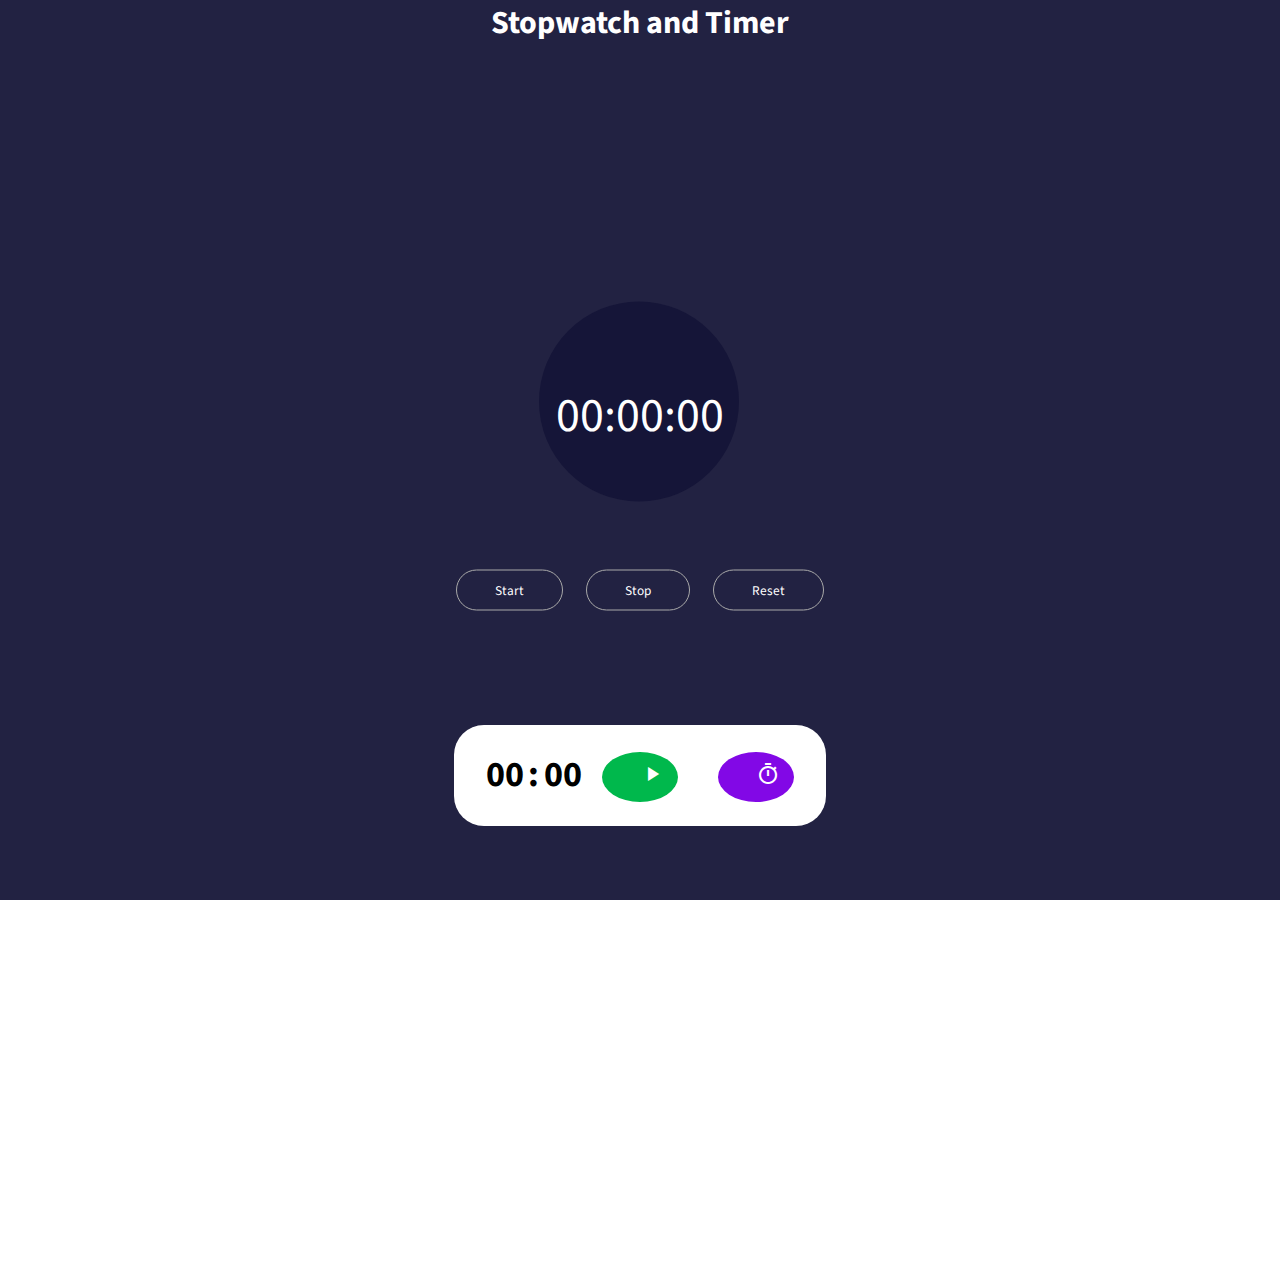
<file: index.html>
<!DOCTYPE html>
<html lang="en">
<head>
    <meta charset="UTF-8">
    <meta name="viewport" content="width=device-width, initial-scale=1.0">
    <title>Stopwatch And Timer</title>
    <link href="https://fonts.googleapis.com/icon?family=Material+Icons" rel="stylesheet">
    <link rel="stylesheet" href="style.css">
</head>
<body>
    <div class="container">
        <h1 class="heading" style="color:white">Stopwatch and Timer</h1>
        <div class="wrapper">
            <p>
                <span class="mins">00</span>:<span class="seconds">00</span>:<span class="tens">00</span>
            </p> <br>
            <button class="btn-start">Start</button>
            <button class="btn-stop">Stop</button>
            <button class="btn-reset">Reset</button>
        </div>  
        <div class="timer"></div>
    </div>


    

<script src="script.js"></script>
</body>
</html>
</file>
<file: style.css>
@import url('https://fonts.googleapis.com/css2?family=Source+Sans+Pro:wght@400;600&display=swap');
*{
    margin: 0;
    padding: 0;
    font-family: 'Source Sans Pro', sans-serif;
}
.container{
    background-color: #222242;
    height: 100vh;
    width: 100%;
    text-align: center;
    position: absolute;
}

.wrapper{
    position: relative;
    top: 50%;
    left: 50%;
    transform: translate(-50%,-50%);
}
.wrapper p{
    position: relative;
    display: inline-block;
    color: #ffffff;
    z-index: 9999;
    font-size: 48px;
    margin-bottom: 120px;
}
.wrapper p::before{
    content: '';
    position: absolute;
    width: 200px;
    height: 200px;
    background-color: #151538;
    z-index: -1;
    border-radius: 50%;
	left: -10%;
    top: -118%;
    animation-name: shine;
    animation-duration: 3s;
    animation-iteration-count: infinite;
}
@keyframes shine{
    0%,100%{
        box-shadow: 0px 0px 32px -12px rgba(246, 180, 0, .5);
    }
    50%{
        box-shadow: 0px 0px 32px 3px rgba(246, 180, 0, .5);
    }
}
button {
    background-color: #222242;
    padding: 10px 38px;
    border: 1px solid #A9A9A9;
    border-radius: 28px;
    color: #fff;
    transition: all .2s ease;
    outline: 0;
}
button:not(:last-child){
    margin-right: 20px;
}
button:hover,
button:focus
{
    border-color: #F6B400;
    color: #F6B400;
    box-shadow: 0px 4px 27px -12px #F6B400;
}
  
.timer {
    font-family: sans-serif;
    display: inline-block;
    padding: 24px 32px;
    border-radius: 30px;
    background: white;
    margin:450px;
  }
  
.timer__part {
    font-size: 36px;
    font-weight: bold;
  }
  
.timer__btn {
    width: 50px;
    height: 50px;
    margin-left: 16px;
    border-radius: 50%;
    border: none;
    color: white;
    background: #8208e6;
    cursor: pointer;
  }
  
.timer__btn--start {
    background: #00b84c;
  }
  
.timer__btn--stop {
    background: #ff0256;
  }
</file>
